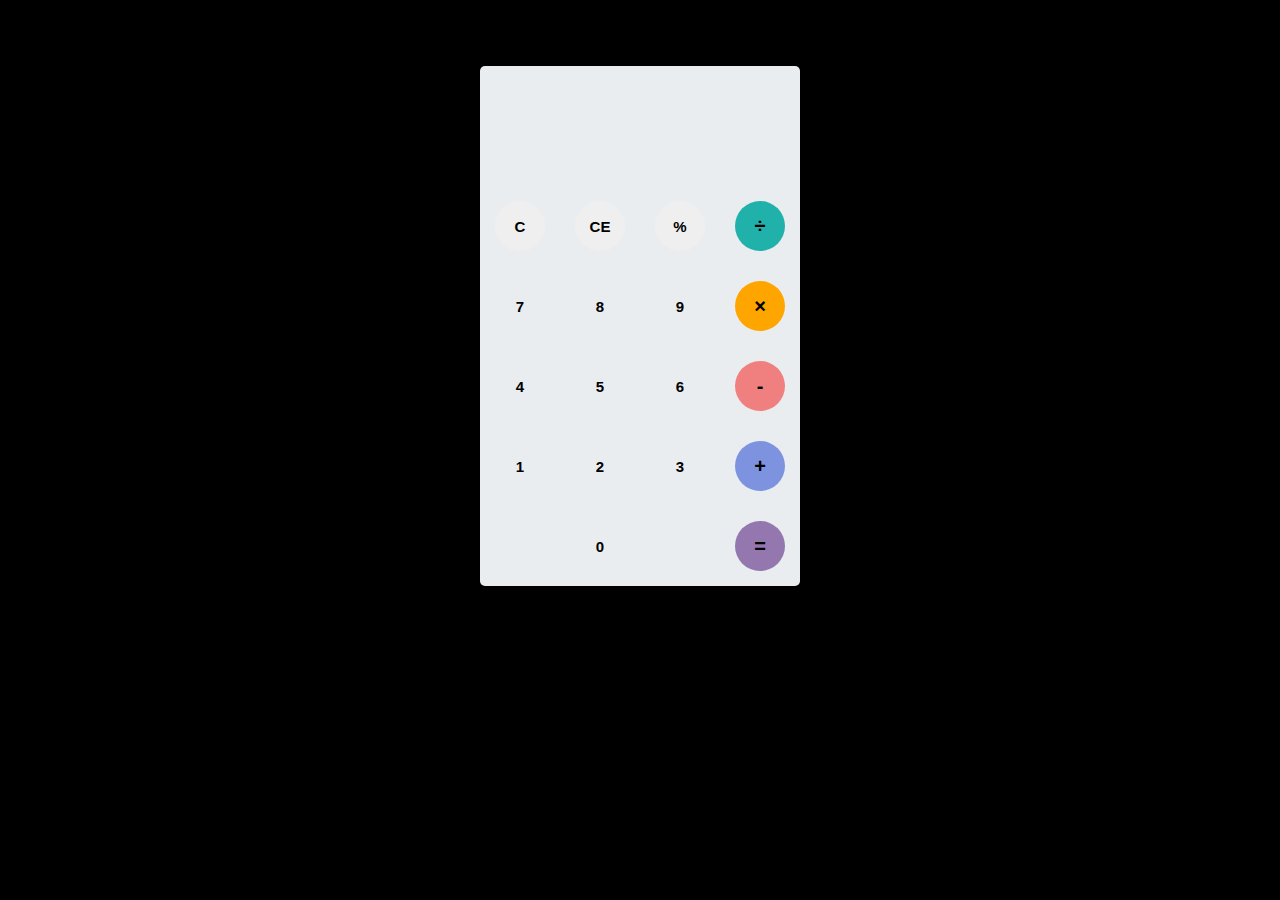
<file: Calculator/index.html>
<<!DOCTYPE html>
<html lang="en">
<head>
	<meta charset="UTF-8">
	<title>Calculator</title>
	<link rel="stylesheet" type="text/css" href="style.css">
</head>
<body>
	A Simple Calculator
	<div id="container">
		<div id="calculator">
			<div id="result">
				<div id="history">
					<p id="history-value"></p>
				</div>
				<div id="output">
					<p id="output-value"></p>
				</div>
			</div>
			<div id="keyboard">
				<button class="operator" id="clear">C</button>
				<button class="operator" id="backspace">CE</button>
				<button class="operator" id="%">%</button>
				<button class="operator" id="/">&#247;</button>
				<button class="number" id="7">7</button>
				<button class="number" id="8">8</button>
				<button class="number" id="9">9</button>
				<button class="operator" id="*">&times;</button>
				<button class="number" id="4">4</button>
				<button class="number" id="5">5</button>
				<button class="number" id="6">6</button>
				<button class="operator" id="-">-</button>
				<button class="number" id="1">1</button>
				<button class="number" id="2">2</button>
				<button class="number" id="3">3</button>
				<button class="operator" id="+">+</button>
				<button class="empty" id="empty"></button>
				<button class="number" id="0">0</button>
				<button class="empty" id="empty"></button>
				<button class="operator" id="=">=</button>
			</div>
		</div>
	</div>



	<script type="text/javascript" src="main.js"></script>
</body>
</html>
</file>
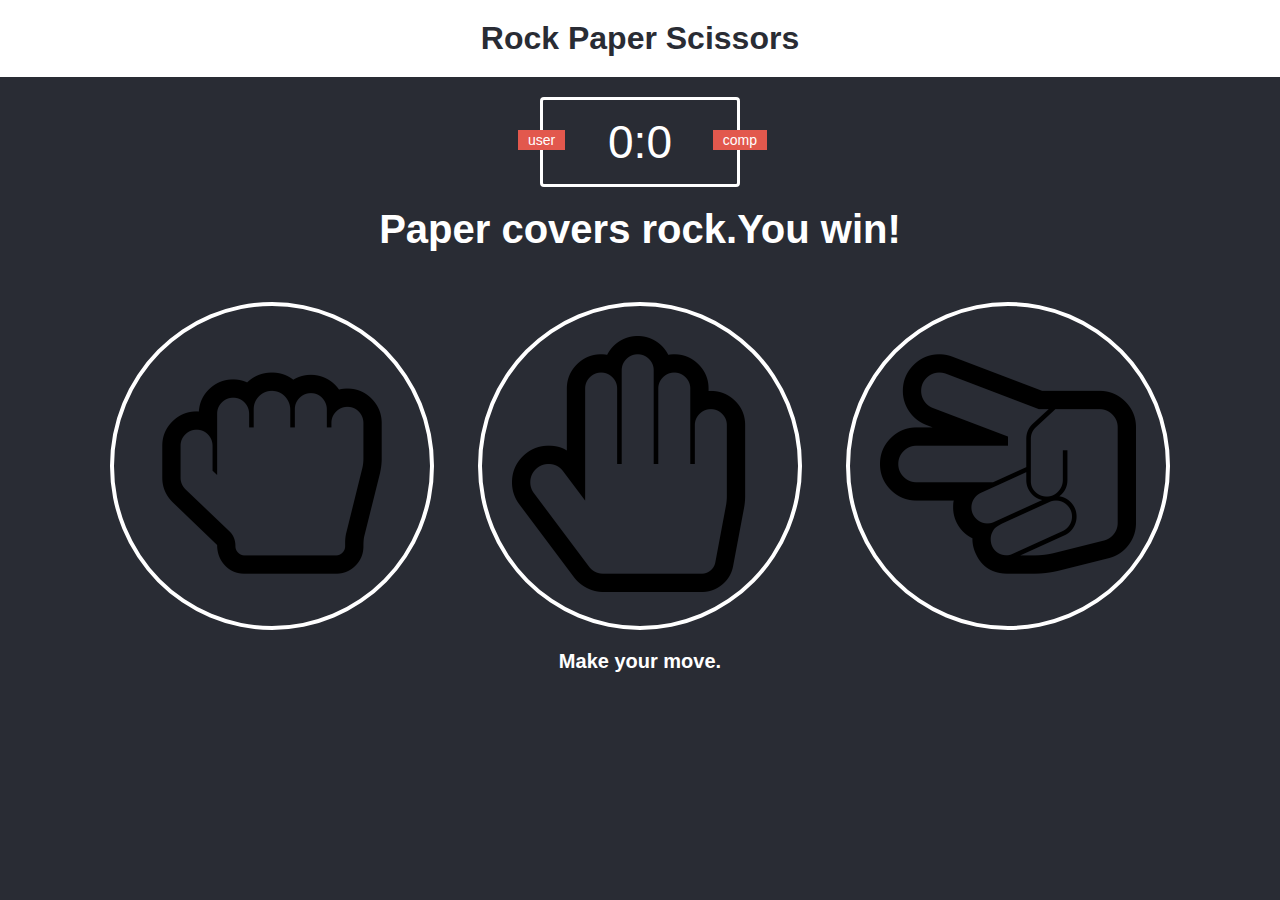
<file: Rock Paper Scissors/index.html>
<!DOCTYPE html>
<html>
<head>
	<title>Rock Paper Scissors Game</title>
	<link rel="stylesheet" type="text/css" href="style.css">
</head>
<body>
	<header>
		<h1>Rock Paper Scissors</h1>
	</header>
	<div class="score-board">
		<div id="user-label" class="badge">user</div>
		<div id="computer-label" class="badge">comp</div>
		<span id="user-score">0</span>:<span id="computer-score">0</span>
	</div>
	<div class="result">
		<p>Paper covers rock.You win!</p>
	</div>
	<div class="choices">
		<div class="choice" id="r">
			<img src="images/rock.png" alt="">
		</div>
		<div class="choice" id="p">
			<img src="images/paper.png" alt="">
		</div>
		<div class="choice" id="s">
			<img src="images/scissor.png" alt="">
		</div>
	</div>
	<p id="action-message">Make your move.</p>
	<script type="text/javascript" src="app.js"></script>

</body>
</html>
</file>
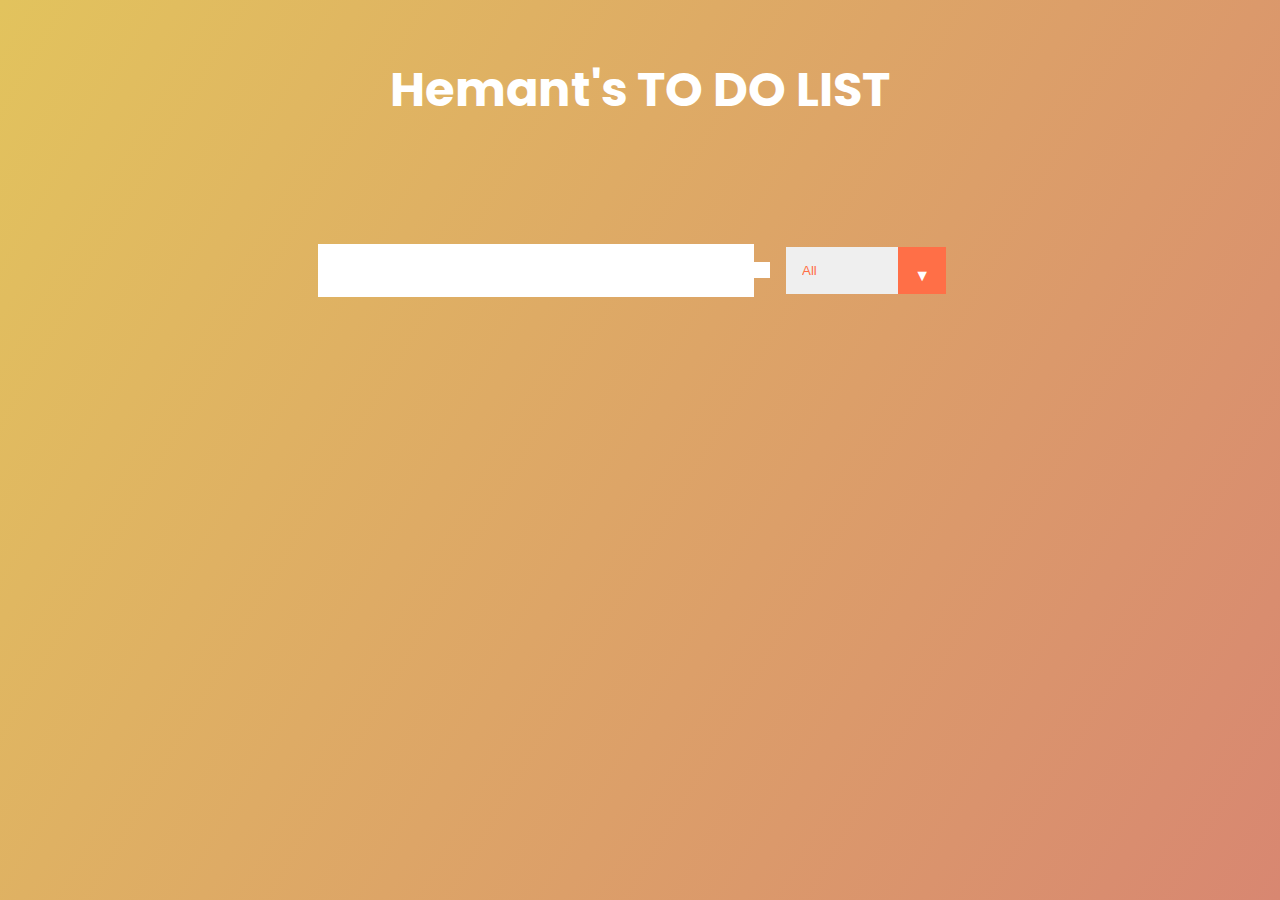
<file: TODO/index.html>
<!DOCTYPE html>
<html lang="en">
<head>
    <meta charset="UTF-8">
    <meta name="viewport" content="width=device-width, initial-scale=1.0">
    <link href="https://fonts.googleapis.com/css2?family=Poppins:wght@300;400;500;600;700&display=swap" rel="stylesheet">
    <link rel="stylesheet" href="https://cdnjs.cloudflare.com/ajax/libs/font-awesome/5.13.0/css/all.min.css" integrity="sha256-h20CPZ0QyXlBuAw7A+KluUYx/3pK+c7lYEpqLTlxjYQ=" crossorigin="anonymous" />
    <link rel="stylesheet" href="style.css">
    <title>To Do List</title>
</head>
<body>
    <header><h1>Hemant's TO DO LIST</h1></header>
    <form><input type="text" class="todo-input">
        <button class="todo-button" type="submit">
            <i class="fas fa-plus-square"></i>
        </button>
        <div class="select">
            <select name="todos" class="todo-filter">
                <option value="all">All</option>
                <option value="completed">Completed</option>
                <option value="uncompleted">Uncompleted</option>
            </select>
        </div>
    </form>
    <div class="todo-container">
        <ul class="todo-list"></ul>
    </div>
    <script src="app.js"></script>
</body>
</html>
</file>
<file: Calculator/style.css>
body{
  background-color: #000;
}

#container{
  width: 1000px;
  height: 550px;
  margin: 20px auto
}

#calculator{
  width: 320px;
  height: 520px;
  background-color: #eaedef;
  margin: 0 auto;
  top: 20px;
  position: relative;
  -webkit-border-radius: 5px;
          border-radius: 5px;
  -webkit-box-shadow: 0 4px 8px 0 rgba(0,0,0,0.2) 0 6px 20px 0 rgba(0,0,0,0.19);
          box-shadow: 0 4px 8px 0 rgba(0,0,0,0.2) 0 6px 20px 0 rgba(0,0,0,0.19);
}

#result{
  height: 120px
}

#keyboard{
  height: 400px
}

#history{
  -ms-text-align: right;
      text-align: right;
      height: 20px;
      margin: 0 20px;
      padding-top: 20px;
      font-size: 15px;
      color: #919191
}

#output{
  -ms-text-align: right;
      text-align: right;
          height: 60px;
          margin: 10px 20px;
          font-size: 30px;
}

.operator,.number,.empty{
  width: 50px;
  height: 50px;
  margin: 15px;
  float: left;
  -webkit-border-radius: 50%;
          border-radius: 50%;
  border-width: 0;
  font-weight: bold;
  font-size: 15px
}

.number,.empty{
  background-color: #eaedef;
}

.number,.operator{
  cursor: pointer;  
}

.operator:active, .number:active{
  font-size: 13px
}

.operator:focus, .number:focus, .empty:focus{
  outline: 0
}

button:nth-child(4){
  font-size: 20px;
  background-color: #20b2aa;
}

button:nth-child(8){
  font-size: 20px;
  background-color: #ffa500;
}

button:nth-child(12){
  font-size: 20px;
  background-color: #f08080;
}

button:nth-child(16){
  font-size: 20px;
  background-color: #7d93e0;
}

button:nth-child(20){
  font-size: 20px;
  background-color: #9477af;
}
</file>
<file: Rock Paper Scissors/style.css>
@import url('https://fonts.googleapis.com/css?family=Asap+Condensed:400,500,700');

*{
	margin: 0;
	padding: 0;
	box-sizing: border-box;
}

body{
	background: #292C34;
}

header{
	background: white;
	padding: 20px;
}

header > h1{
	color: #292C34;
	text-align: center;
	font-family: Asap, sans-serif;
}

.score-board{
	margin: 20px auto;
	border:3px solid white;
	-webkit-border-radius: 4px;
	        border-radius: 4px;
	text-align: center;
	width:200px;
	color: #FFF;
	font-size: 46px;
	padding: 15px 20px;
	font-family: Asap, sans-serif;
	position: relative
}

.badge{
	background: #E2584D;
	color: #FFF;
	font-size: 14px;
	padding: 2px 10px;
	font-family: Asap, sans-serif;
}

#user-label{
	position: absolute;
	top: 30px;
	left: -25px;
}

#computer-label{
	position: absolute;
	top: 30px;
	right: -30px;
}

.result{
	font-size: 40px;
	color: #FFF;
}

.result > p{
	text-align: center;
	font-weight: bold;
	font-family: Asap, sans-serif;
}

.choices{
	margin-top: 50px;
	text-align: center;	
}

.green-glow{
	border : 4px solid #4dcc7d;
	-webkit-box-shadow: 0 0 10px #31b43a;
	        box-shadow: 0 0 10px #31b43a;
}

.red-glow{
	border : 4px solid #fc121b;
	-webkit-box-shadow: 0 0 10px #d01115;
	        box-shadow: 0 0 10px #d01115;
}

.gray-glow{
	border : 4px solid #464647;
	-webkit-box-shadow: 0 0 10px #25292b;
	        box-shadow: 0 0 10px #25292b;
}

.choice{
	border: 4px solid white;
	-webkit-border-radius: 50%;
	        border-radius: 50%;
	margin: 0 20px;
	padding: 30px;
	display: inline-block;
	-webkit-transition: all 0.3s ease;
	   -moz-transition: all 0.3s ease;
	    -ms-transition: all 0.3s ease;
	     -o-transition: all 0.3s ease;
	        transition: all 0.3s ease;
}

.choice:hover{
	cursor: pointer;
	background: #24272E;
}

#action-message{
	text-align: center;
	color: #FFF;
	font-family: Asap, sans-serif;
	font-weight: bold;
	font-size: 20px;
	margin-top: 20px;
}

.green-glow{
	border : 4px solid #4dcc7d;
	-webkit-box-shadow: 0 0 10px #31b43a;
	        box-shadow: 0 0 10px #31b43a;
}

.red-glow{
	border : 4px solid #fc121b;
	-webkit-box-shadow: 0 0 10px #d01115;
	        box-shadow: 0 0 10px #d01115;
}

.gray-glow{
	border : 4px solid #464647;
	-webkit-box-shadow: 0 0 10px #25292b;
	        box-shadow: 0 0 10px #25292b;
}
</file>
<file: TODO/style.css>
*{
    margin: 0;
    padding: 0;
    box-sizing: border-box;
}

body{
    background-image: linear-gradient(120deg, #e2c35d, #d88771);
    color: white;
    font-family: "Poppins",sans-serif;
    min-height: 100vh;
}

header{
    font-size: 1.5rem;
}

header,
form{
    min-height: 20vh;
    display: flex;
    align-items: center;
    justify-content: center;
}

form input,
form button{
    padding: 0.5rem;
    font-size: 2rem;
    border: none;
    background: white;
}

form button{
    color: #d88771;
    background: white;
    cursor: pointer;
    transition: all 0.3 ease;
}

form button:hover{
    background: #d88771;
    color: white;
}

.todo-container{
    display: flex;
    justify-content: center;
    align-items: center;
}

.todo-list{
    min-width: 30%;
    list-style: none;
}

.todo{
    margin: 0.5rem;
    background: white;
    color: black;
    font-size: 1.5rem;
    display: flex;
    justify-content: space-between;
    align-items: center;
    transition: all 0.5s ease;
}

.todo li{
    flex: 1
}

.trash-btn, .complete-btn{
    background: #ff6f47;
    color: #fff;
    border: none;
    padding: 1rem;
    cursor: pointer;
    font-size: 1rem
}

.complete-btn{
    background: rgb(73, 204, 73);
}

.todo-item{
    padding: 0rem 0.5rem;
}

.fa-check,
.fa-trash{
    pointer-events: none;
}

.completed{
    text-decoration: line-through;
    opacity: 0.5;
}

.fall{
    transform: translateY(8rem) rotateZ(20deg);
    opacity: 0;
}

select{
    -webkit-appearance: none;
    -moz-appearance: none;
    appearance: none;
    border: none;
    outline: none;
}

.select{
    margin: 1rem;
    position: relative;
    overflow: hidden;
}

select{
    color: #ff6f47;
    width: 10rem;
    cursor: pointer;
    padding: 1rem;
}

.select:after{
    content: "\25BC";
    position: absolute;
    pointer-events: none;
    background: #ff6f47;
    top: 0;
    right: 0;
    padding: 1rem;
    transition: all 0.3s ease;
}

.select:hover::after{
    background: #fff;
    color: #ff6f47;
}
</file>
